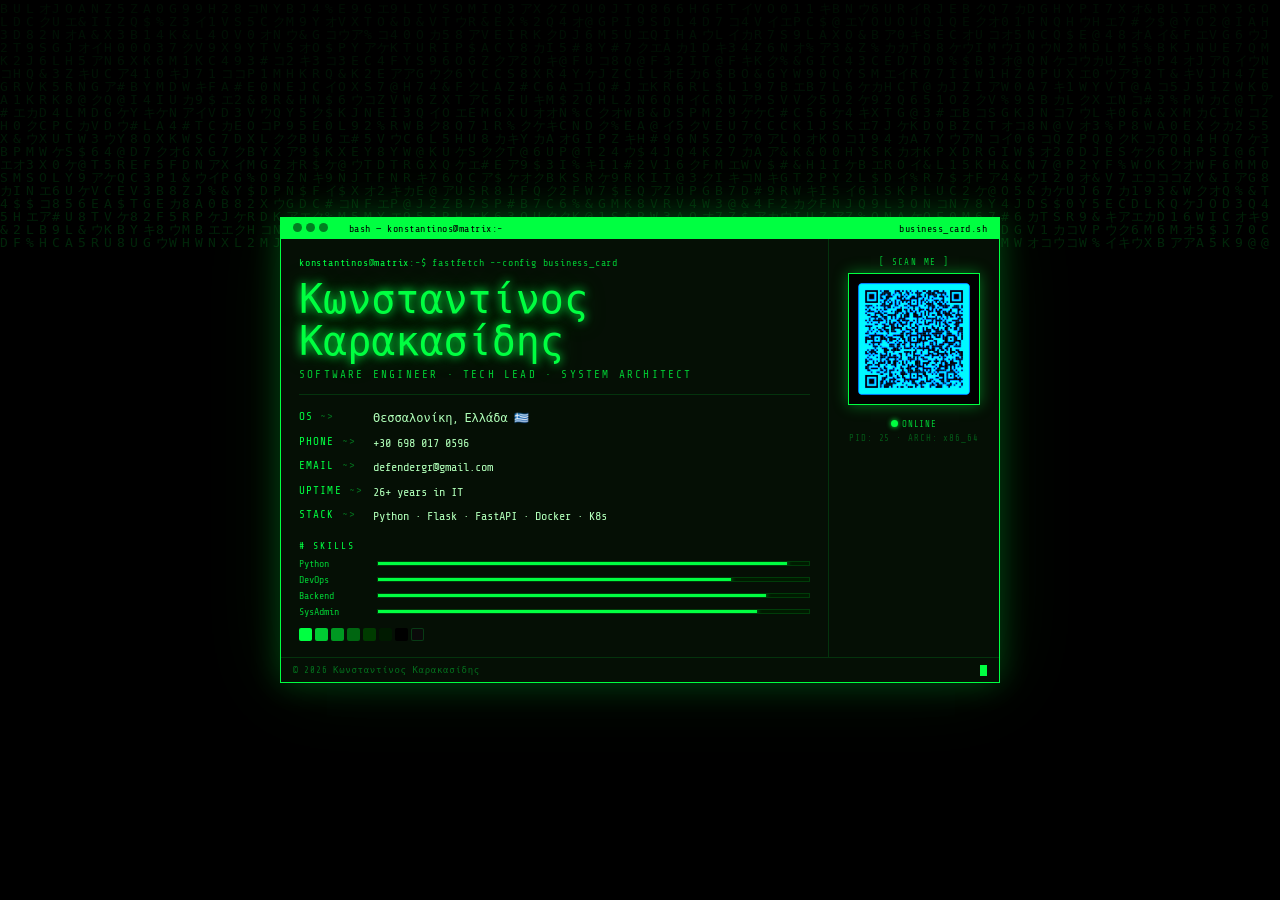
<file: business_card.html>
<!DOCTYPE html>
<html lang="el">
<head>
<meta charset="UTF-8">
<meta name="viewport" content="width=device-width, initial-scale=1.0">
<title>Κωνσταντίνος Καρακασίδης — Business Card</title>
<link href="https://fonts.googleapis.com/css2?family=Share+Tech+Mono&family=VT323&display=swap" rel="stylesheet">
<style>
  :root {
    --green: #00ff41;
    --green-dim: #00cc33;
    --green-glow: rgba(0,255,65,0.4);
  }

  * { margin: 0; padding: 0; box-sizing: border-box; }

  body {
    background: #000;
    display: flex;
    justify-content: center;
    align-items: flex-start;
    min-height: 100vh;
    font-family: 'Share Tech Mono', monospace;
    padding: 12px;
    overflow-x: hidden;
  }

  #matrix-bg {
    position: fixed;
    top: 0; left: 0;
    width: 100%; height: 100%;
    opacity: 0.15;
    z-index: 0;
  }

  body::after {
    content: '';
    position: fixed;
    inset: 0;
    background: repeating-linear-gradient(0deg, transparent, transparent 2px, rgba(0,0,0,0.07) 2px, rgba(0,0,0,0.07) 4px);
    z-index: 1;
    pointer-events: none;
  }

  .card-wrapper {
    position: relative;
    z-index: 5;
    width: 100%;
    max-width: 720px;
    margin: auto;
  }

  .card {
    width: 100%;
    background: #050f05;
    border: 1px solid var(--green);
    box-shadow: 0 0 30px rgba(0,255,65,0.25), 0 0 80px rgba(0,255,65,0.08);
    overflow: hidden;
    animation: flicker 8s infinite;
  }

  @keyframes flicker {
    0%,97%,100%{opacity:1} 98%{opacity:0.92} 99%{opacity:1} 99.5%{opacity:0.88}
  }

  /* TOP BAR */
  .top-bar {
    background: var(--green);
    color: #000;
    padding: 5px 12px;
    font-size: 10px;
    display: flex;
    justify-content: space-between;
    align-items: center;
    letter-spacing: 0.05em;
    flex-wrap: wrap;
    gap: 4px;
  }
  .top-bar .dots span {
    display: inline-block;
    width: 9px; height: 9px;
    border-radius: 50%;
    background: #000;
    margin-right: 4px;
    opacity: 0.5;
  }

  /* BODY: stack on mobile, side-by-side on desktop */
  .card-body {
    display: flex;
    flex-direction: column;
  }

  @media (min-width: 560px) {
    .card-body {
      flex-direction: row;
    }
    .left-panel {
      flex: 1;
      border-right: 1px solid rgba(0,255,65,0.15);
      border-bottom: none !important;
    }
    .right-panel {
      width: 170px;
      flex-shrink: 0;
    }
  }

  .left-panel {
    padding: 18px 18px 16px;
    border-bottom: 1px solid rgba(0,255,65,0.15);
  }

  .right-panel {
    padding: 18px 16px;
    display: flex;
    flex-direction: row;
    flex-wrap: wrap;
    justify-content: center;
    align-items: center;
    gap: 14px;
  }

  @media (min-width: 560px) {
    .right-panel {
      flex-direction: column;
      justify-content: flex-start;
    }
  }

  /* PROMPT */
  .prompt {
    color: #00cc33;
    font-size: 10px;
    letter-spacing: 0.08em;
    margin-bottom: 12px;
    word-break: break-all;
  }
  .prompt .u { color: var(--green); }

  /* NAME */
  .name-ascii {
    font-family: 'VT323', monospace;
    font-size: clamp(26px, 6vw, 40px);
    color: var(--green);
    line-height: 1.05;
    text-shadow: 0 0 10px var(--green), 0 0 25px rgba(0,255,65,0.35);
  }

  .title-line {
    color: #00cc33;
    font-size: clamp(9px, 2vw, 11px);
    letter-spacing: 0.2em;
    margin-top: 4px;
    text-transform: uppercase;
  }

  .divider {
    border: none;
    border-top: 1px solid rgba(0,255,65,0.15);
    margin: 13px 0;
  }

  /* INFO GRID */
  .info-grid {
    display: grid;
    grid-template-columns: auto 1fr;
    gap: 4px 10px;
    font-size: clamp(10px, 2.5vw, 12px);
    line-height: 1.7;
  }

  .info-key {
    color: var(--green);
    font-size: clamp(9px, 2vw, 11px);
    text-transform: uppercase;
    letter-spacing: 0.1em;
    white-space: nowrap;
  }
  .info-key::after { content: ' ~>'; color: rgba(0,255,65,0.4); }

  .info-val {
    color: #b0ffb8;
    word-break: break-word;
  }
  .info-val a { color: #b0ffb8; text-decoration: none; }

  /* SKILLS */
  .skills-section { margin-top: 14px; }

  .section-header {
    color: var(--green);
    font-size: 10px;
    letter-spacing: 0.2em;
    text-transform: uppercase;
    margin-bottom: 7px;
  }
  .section-header::before { content: '# '; }

  .skill-row {
    display: flex;
    align-items: center;
    gap: 8px;
    margin-bottom: 5px;
  }
  .skill-name {
    color: #00cc33;
    font-size: 10px;
    width: 70px;
    flex-shrink: 0;
  }
  .skill-bar {
    flex: 1;
    height: 5px;
    background: #001a00;
    border: 1px solid rgba(0,255,65,0.15);
    overflow: hidden;
  }
  .skill-fill {
    height: 100%;
    background: var(--green);
    box-shadow: 0 0 5px var(--green);
    width: 0;
    animation: loadBar 1.6s ease-out forwards;
  }
  @keyframes loadBar { to { width: var(--w); } }

  .palette {
    display: flex;
    gap: 3px;
    margin-top: 11px;
    flex-wrap: wrap;
  }
  .palette span {
    width: 13px; height: 13px;
    border-radius: 2px;
  }

  /* QR */
  .qr-label {
    color: #00cc33;
    font-size: 9px;
    letter-spacing: 0.15em;
    text-transform: uppercase;
    text-align: center;
  }
  .qr-frame {
    border: 1px solid var(--green);
    padding: 5px;
    box-shadow: 0 0 14px var(--green-glow);
    background: #000;
  }
  .qr-frame img {
    width: 120px;
    height: 120px;
    display: block;
    filter: hue-rotate(90deg) saturate(2);
  }

  /* STATUS */
  .status-block { text-align: center; }
  .status-dot {
    display: inline-block;
    width: 7px; height: 7px;
    background: var(--green);
    border-radius: 50%;
    margin-right: 4px;
    animation: blink 1.2s infinite;
    box-shadow: 0 0 5px var(--green);
  }
  @keyframes blink { 0%,100%{opacity:1} 50%{opacity:0.15} }
  .status-text { color: #00cc33; font-size: 9px; letter-spacing: 0.1em; }

  /* BOTTOM BAR */
  .bottom-bar {
    border-top: 1px solid rgba(0,255,65,0.15);
    padding: 6px 12px;
    display: flex;
    justify-content: space-between;
    align-items: center;
    flex-wrap: wrap;
    gap: 4px;
  }
  .bottom-bar span { color: rgba(0,255,65,0.4); font-size: 9px; letter-spacing: 0.08em; }
  .cursor {
    display: inline-block;
    width: 7px; height: 11px;
    background: var(--green);
    animation: blink 1s infinite;
    vertical-align: middle;
  }
</style>
</head>
<body>

<canvas id="matrix-bg"></canvas>

<div class="card-wrapper">
  <div class="card">

    <div class="top-bar">
      <div class="dots">
        <span></span><span></span><span></span>
        &nbsp; bash — konstantinos@matrix:~
      </div>
      <span>business_card.sh</span>
    </div>

    <div class="card-body">

      <div class="left-panel">
        <div class="prompt">
          <span class="u">konstantinos</span>@<span class="u">matrix</span>:~$ fastfetch --config business_card
        </div>

        <div class="name-block">
          <div class="name-ascii">Κωνσταντίνος<br>Καρακασίδης</div>
          <div class="title-line">Software Engineer · Tech Lead · System Architect</div>
        </div>

        <hr class="divider">

        <div class="info-grid">
          <div class="info-key">OS</div>
          <div class="info-val">Θεσσαλονίκη, Ελλάδα 🇬🇷</div>

          <div class="info-key">Phone</div>
          <div class="info-val">+30 698 017 0596</div>

          <div class="info-key">Email</div>
          <div class="info-val"><a href="mailto:defendergr@gmail.com">defendergr@gmail.com</a></div>

          <div class="info-key">Uptime</div>
          <div class="info-val">26+ years in IT</div>

          <div class="info-key">Stack</div>
          <div class="info-val">Python · Flask · FastAPI · Docker · K8s</div>
        </div>

        <div class="skills-section">
          <div class="section-header">Skills</div>
          <div class="skill-row">
            <span class="skill-name">Python</span>
            <div class="skill-bar"><div class="skill-fill" style="--w:95%"></div></div>
          </div>
          <div class="skill-row">
            <span class="skill-name">DevOps</span>
            <div class="skill-bar"><div class="skill-fill" style="--w:82%"></div></div>
          </div>
          <div class="skill-row">
            <span class="skill-name">Backend</span>
            <div class="skill-bar"><div class="skill-fill" style="--w:90%"></div></div>
          </div>
          <div class="skill-row">
            <span class="skill-name">SysAdmin</span>
            <div class="skill-bar"><div class="skill-fill" style="--w:88%"></div></div>
          </div>

          <div class="palette">
            <span style="background:#00ff41"></span>
            <span style="background:#00cc33"></span>
            <span style="background:#009922"></span>
            <span style="background:#006611"></span>
            <span style="background:#003b00"></span>
            <span style="background:#001a00"></span>
            <span style="background:#000"></span>
            <span style="background:#0a0a0a;border:1px solid rgba(0,255,65,0.2)"></span>
          </div>
        </div>
      </div>

      <div class="right-panel">
        <div>
          <div class="qr-label">[ scan me ]</div>
          <div style="margin-top:6px;" class="qr-frame">
            <img src="[data-uri]" alt="QR Code">
          </div>
        </div>

        <div class="status-block">
          <div class="status-text"><span class="status-dot"></span>ONLINE</div>
          <div style="color:rgba(0,255,65,0.3);font-size:9px;margin-top:4px;font-family:'Share Tech Mono',monospace;letter-spacing:0.1em;">PID: 25 · ARCH: x86_64</div>
        </div>
      </div>

    </div>

    <div class="bottom-bar">
      <span>© 2026 Κωνσταντίνος Καρακασίδης</span>
      <span><span class="cursor"></span></span>
    </div>

  </div>
</div>

<script>
const canvas = document.getElementById('matrix-bg');
const ctx = canvas.getContext('2d');
function resize() { canvas.width = window.innerWidth; canvas.height = window.innerHeight; }
resize();
window.addEventListener('resize', resize);
const chars = 'ABCDEFGHIJKLMNOPQRSTUVWXYZ0123456789アイウエオカキクケコ@#$%&';
const fontSize = 13;
let drops = [];
function initDrops() {
  const cols = Math.floor(canvas.width / fontSize);
  drops = Array(cols).fill(1);
}
initDrops();
window.addEventListener('resize', initDrops);
function draw() {
  ctx.fillStyle = 'rgba(0,0,0,0.05)';
  ctx.fillRect(0, 0, canvas.width, canvas.height);
  ctx.fillStyle = '#00ff41';
  ctx.font = fontSize + 'px monospace';
  drops.forEach((y, i) => {
    ctx.fillText(chars[Math.floor(Math.random()*chars.length)], i*fontSize, y*fontSize);
    if (y*fontSize > canvas.height && Math.random() > 0.975) drops[i] = 0;
    drops[i]++;
  });
}
setInterval(draw, 55);
</script>
</body>
</html>
</file>
